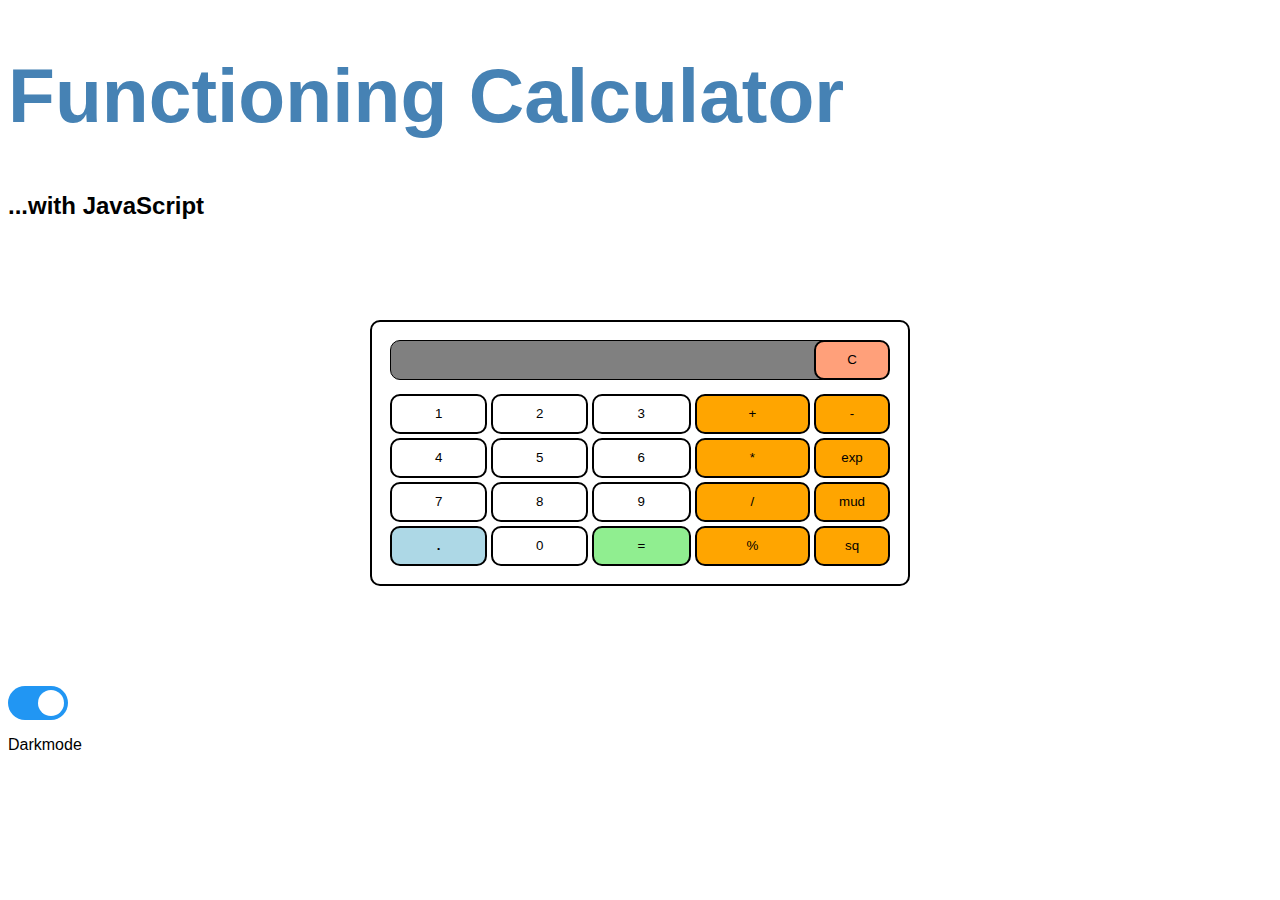
<file: index.html>
<!DOCTYPE html>
<html lang="en">
    <head>
        <title>Calculator_App</title>
        <link rel="shortcut icon" type="image/x-icon" href="./img/favicon.ico"/>
        <link rel="stylesheet" href="calc.css"/>
        <script src='calc.js' defer></script>
        <meta charset="UTF-8"/>
        <meta http-equiv="X-UA-Compatible" content="IE=edge"/>
        <meta name="viewport" content="width=device-width, initial-scale=1">
    </head>
    <body>
        <h1>Functioning Calculator</h1>
        <h2>...with JavaScript</h2>
        <div class="container">
            <table>
                <tr>
                    <td colspan="4"><input type="text" id="result" class="screen"></td>

                    <td>
                        <input type="button" value="C" onclick="clearScreen()" class="clear">
                    </td>
                </tr>

                <tr>
                    <td>
                        <input type="button" value="1" onclick="display('1')" class="number"/>
                    </td>
                    <td>
                        <input type="button" value="2" onclick="display('2')" class="number"/>
                    </td>
                    <td>
                        <input type="button" value="3" onclick="display('3')" class="number"/>
                    </td>
                    <td>
                        <input type="button" value="+" onclick="display('+')" class="operator"/>
                    </td>
                    <td>
                        <input type="button" value="-" onclick="display('-')" class="operator"/>
                    </td>
                </tr>
                <tr>
                    <td>
                        <input type="button" value="4" onclick="display('4')" class="number"/>
                    </td>
                    <td>
                        <input type="button" value="5" onclick="display('5')" class="number"/>
                    </td>
                    <td>
                        <input type="button" value="6" onclick="display('6')" class="number"/>
                    </td>
                    <td>
                        <input type="button" value="*" onclick="display('*')" class="operator"/>
                    </td>
                    <td>
                        <input type="button" value="exp" onclick="display('**')" class="operator"/>
                    </td>
                </tr>
                <tr>
                    <td>
                        <input type="button" value="7" onclick="display('7')" class="number"/>
                    </td>
                    <td>
                        <input type="button" value="8" onclick="display('8')" class="number"/>
                    </td>
                    <td>
                        <input type="button" value="9" onclick="display('9')" class="number"/>
                    </td>
                    <td>
                        <input type="button" value="/" onclick="display('/')" class="operator"/>
                    </td>
                    <td>
                        <input type="button" value="mud" onclick="display('%')" class="operator"/>
                    </td>
                </tr>
                <tr>
                    <td>
                        <input type="button" value="." onclick="display('.')" class="decimal"/>
                    </td>
                    <td>
                        <input type="button" value="0" onclick="display('0')" class="number"/>
                    </td>
                    <td>
                        <input type="button" value="=" onclick="solve()" class="equal"/>
                    </td>
                    <td>
                        <input type="button" value="%" onclick="display('/100')" class="operator"/>
                    </td>
                    <td>
                        <input type="button" value="sq" onclick="display('**2')" class="operator"/>
                    </td>
                </tr>
            </table>
        </div>
        <div>
            <label class="switch dateTime toggle" id="toggle">
                <input type="checkbox" checked>
                <span class="slider round" onclick="darkModeFunction();""></span>
            </label><p>Darkmode</p>
            <br><br>
        </div>
    </body>
</html>
</file>
<file: calc.css>
body {
    max-height: 100vw;
    max-width: 100vw;
    overflow-x: hidden;
    background-color: white;
    box-sizing: border-box;
    font-family: 'Gill Sans', 'Gill Sans MT', Calibri, 'Trebuchet MS', sans-serif;
  }

  h1 {
    color: steelblue;
    font-size: 6.0vw;
    animation: slidein 3s;
  }
    
  /* Slide in Header */
  @keyframes slidein {
    from {
      margin-left: 100%;
      width: 300%;
    }
  
    to {
      margin-left: 0%;
      width: 100%;
    }
  }
  
  /* Darkmode and Time Display */

  .darkMode {
    background-color: black;
    color: white;
  }
  
  .switch {
    position: relative;
    display: inline-block;
    width: 60px;
    height: 34px;
  }
  
  .switch input { 
    opacity: 0;
    width: 0;
    height: 0;
  }
  
  .slider {
    position: absolute;
    cursor: pointer;
    top: 0;
    left: 0;
    right: 0;
    bottom: 0;
    background-color: #ccc;
    -webkit-transition: .4s;
    transition: .4s;
  }
  
  .slider:before {
    position: absolute;
    content: "";
    height: 26px;
    width: 26px;
    left: 4px;
    bottom: 4px;
    background-color: white;
    -webkit-transition: .4s;
    transition: .4s;
  }
  
  input:checked + .slider {
    background-color: #2196F3;
  }
  
  input:focus + .slider {
    box-shadow: 0 0 1px #2196F3;
  }
  
  input:checked + .slider:before {
    -webkit-transform: translateX(26px);
    -ms-transform: translateX(26px);
    transform: translateX(26px);
  }
  
  /* Rounded sliders */
  .slider.round {
    border-radius: 34px;
  }
  
  .slider.round:before {
    border-radius: 50%;
  }
  
  /* Calculator */
  .calc-container {
    box-sizing: border-box;
    max-width: 100%;
    max-height: fit-content;
    border: 2px solid orangered;
  }

  .screen {
    background-color: grey;
    border: 1px solid black;
    color: white;
    font-size: medium;
    width: 100%;
    cursor: default;
    padding: 10px;
    margin: auto;
    margin-bottom: 10px;
  }
  
  .clear {
    background-color: lightsalmon;
    margin: auto;
    margin-bottom: 10px;
  }
  
  .number {
    background-color: white;
  }
  
  .operator {
    background-color: orange;
  }
  
  .decimal {
    font-weight: bolder;
    background-color: lightblue;
  }
  
  .equal {
    background-color: lightgreen;
  }

  input {
    border-radius: 10px;
  }
    
  input[type='button'] {
    padding: 5px;
    border: 2px solid black;
    width: 100%;
    height: 40px;
  }
  
  input[type='button']:hover {
    background-color: whitesmoke;
    cursor: pointer;
  }
  
  input[type='button']:active {
    background-color: orangered;
  }
  
  .container {
    background-color: white;
    padding: 15px;
    border: 2px solid black;
    width: 40%;
    display: block;
    align-self: center;
    margin: 100px auto;
    border-radius: 10px;
    box-shadow: 5x 10px 20px black;
  }
  
  table {
    width: 100%;
  }
  
  /* Use a media query to add a break point at 800px: */
  @media screen and (max-width: 800px) {
    .mew {
      width: 100vw; /* The width is 100%, when the viewport is 800px or smaller */
    }
  }
</file>
